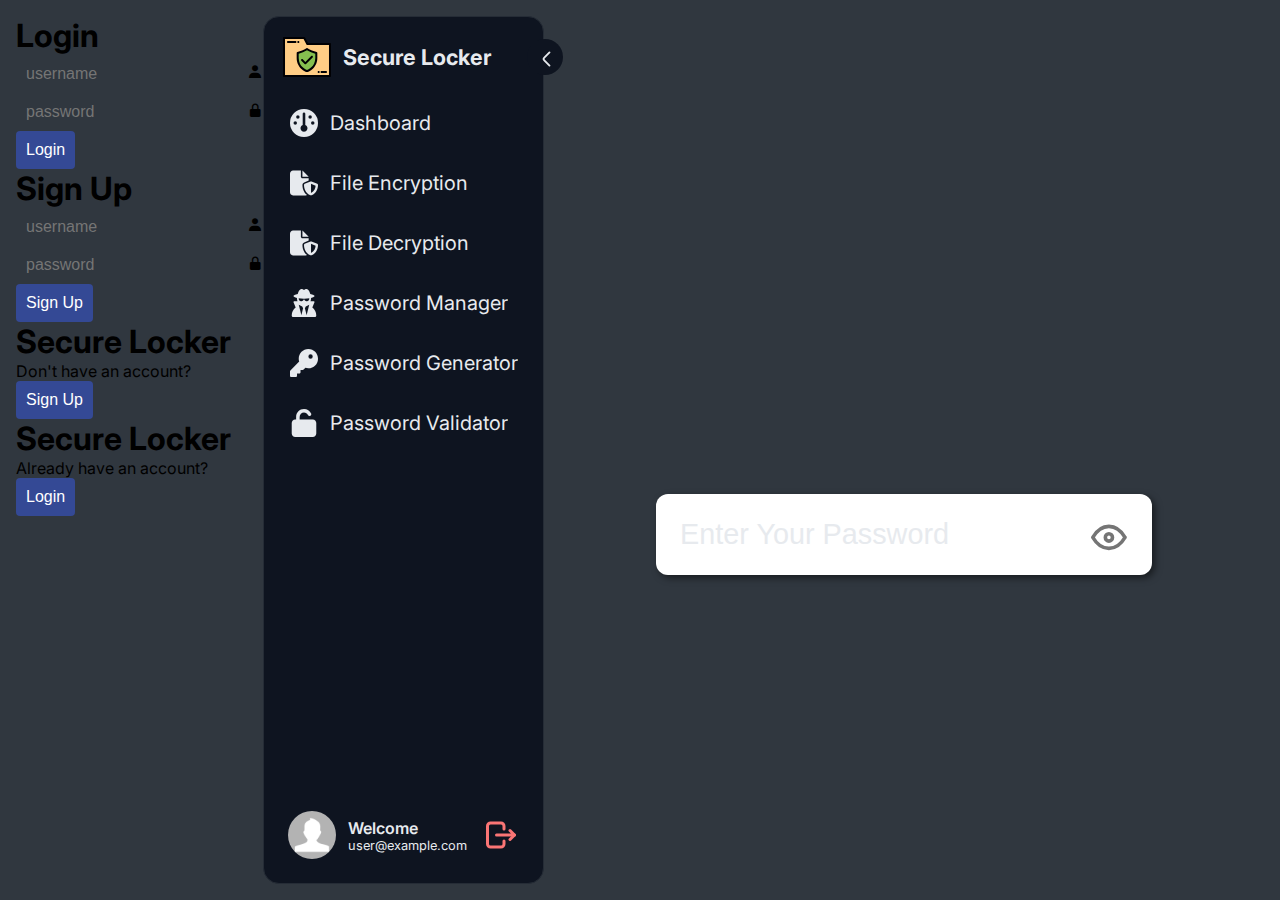
<file: index.html>
<!DOCTYPE html>
<html lang="en">

<head>
    <meta charset="UTF-8">
    <meta name="viewport" content="width=device-width, initial-scale=1.0">
    <title>Secure Locker</title>

    <link rel="stylesheet" href="assets/css/styles.css">
    <link rel="preconnect" href="https://fonts.googleapis.com">
    <link rel="preconnect" href="https://fonts.gstatic.com" crossorigin>
    <link href="https://fonts.googleapis.com/css2?family=Work+Sans&display=swap" rel="stylesheet">
    <link rel="stylesheet" href="https://cdnjs.cloudflare.com/ajax/libs/font-awesome/6.0.0-beta3/css/all.min.css">
    <link rel="stylesheet"
        href="https://fonts.googleapis.com/css2?family=Inter:ital,opsz,wght@0,14..32,100..900;1,14..32,100..900&display=swap">
    <link rel="stylesheet" href="https://unpkg.com/boxicons@2.1.2/css/boxicons.min.css">
</head>

<body>
    <!-- Login / Sign Up -->
    <div class="login-body">
        <div class="login-popup-container">
            <div class="form-box login">
                <form action="assets/php/login.php" method="POST">
                    <h1>Login</h1>
                    <div class="input-box">
                        <input type="text" name="username" placeholder="username" required>
                        <i class='bx bxs-user'></i>
                    </div>
                    <div class="input-box">
                        <input type="password" name="password" placeholder="password" required>
                        <i class='bx bxs-lock-alt'></i>
                    </div>
                    <button type="submit" class="submit-login-button">Login</button>
                </form>
            </div>

            <div class="form-box sign-up">
                <form action="assets/php/register.php" method="POST">
                    <h1>Sign Up</h1>
                    <div class="input-box">
                        <input type="text" name="username" placeholder="username" required>
                        <i class='bx bxs-user'></i>
                    </div>
                    <div class="input-box">
                        <input type="password" name="password" placeholder="password" required>
                        <i class='bx bxs-lock-alt'></i>
                    </div>
                    <button type="submit" class="submit-login-button">Sign Up</button>
                </form>
            </div>

            <div class="toggle-box">
                <div class="toggle-panel toggle-left">
                    <h1>Secure Locker</h1>
                    <p>Don't have an account?</p>
                    <button class="button toggle-sign-up-button">Sign Up</button>
                </div>
                <div class="toggle-panel toggle-right">
                    <h1>Secure Locker</h1>
                    <p>Already have an account?</p>
                    <button class="button toggle-login-button">Login</button>
                </div>
            </div>
        </div>
    </div>

    <!-- Navigation Menu -->
    <nav class="navigation-menu">
        <div class="navigation-menu-top-wrapper">
            <div class="navigation-menu-top">
                <a href="#" class="logo-wrapper">
                    <img src="assets/images/4.svg" alt="Secure Locker Logo" class="logo">
                    <span class="app-name">Secure Locker</span>
                </a>
            </div>
            <button class="expand" type="button">
                <svg width="16" height="16" viewBox="0 0 16 16" fill="none" xmlns="http://www.w3.org/2000/svg">
                    <path d="M6.00979 2.72L10.3565 7.06667C10.8698 7.58 10.8698 8.42 10.3565 8.93333L6.00979 13.28"
                        stroke-width="1.5" stroke-miterlimit="10" stroke-linecap="round" stroke-linejoin="round" />
                </svg>
            </button>
        </div>
        <div class="navigation-menu-links-wrapper">
            <div class="navigation-menu-links">
                <ul>
                    <li>
                        <a href="#dashboard" title="Dashboard">
                            <svg class="icon" xmlns="http://www.w3.org/2000/svg"
                                viewBox="0 0 512 512"><!--!Font Awesome Free 6.6.0 by @fontawesome - https://fontawesome.com License - https://fontawesome.com/license/free Copyright 2024 Fonticons, Inc.-->
                                <path
                                    d="M0 256a256 256 0 1 1 512 0A256 256 0 1 1 0 256zm320 96c0-26.9-16.5-49.9-40-59.3L280 88c0-13.3-10.7-24-24-24s-24 10.7-24 24l0 204.7c-23.5 9.5-40 32.5-40 59.3c0 35.3 28.7 64 64 64s64-28.7 64-64zM144 176a32 32 0 1 0 0-64 32 32 0 1 0 0 64zm-16 80a32 32 0 1 0 -64 0 32 32 0 1 0 64 0zm288 32a32 32 0 1 0 0-64 32 32 0 1 0 0 64zM400 144a32 32 0 1 0 -64 0 32 32 0 1 0 64 0z" />
                            </svg>
                            <span class="link hide">Dashboard</span>
                        </a>
                    </li>
                    <li>
                        <a href="#file-encryption" id="file-encryption-link" title="File Encryption">
                            <svg class="icon" xmlns="http://www.w3.org/2000/svg"
                                viewBox="0 0 576 512"><!--!Font Awesome Free 6.6.0 by @fontawesome - https://fontawesome.com License - https://fontawesome.com/license/free Copyright 2024 Fonticons, Inc.-->
                                <path
                                    d="M0 64C0 28.7 28.7 0 64 0L224 0l0 128c0 17.7 14.3 32 32 32l128 0 0 47-92.8 37.1c-21.3 8.5-35.2 29.1-35.2 52c0 56.6 18.9 148 94.2 208.3c-9 4.8-19.3 7.6-30.2 7.6L64 512c-35.3 0-64-28.7-64-64L0 64zm384 64l-128 0L256 0 384 128zm39.1 97.7c5.7-2.3 12.1-2.3 17.8 0l120 48C570 277.4 576 286.2 576 296c0 63.3-25.9 168.8-134.8 214.2c-5.9 2.5-12.6 2.5-18.5 0C313.9 464.8 288 359.3 288 296c0-9.8 6-18.6 15.1-22.3l120-48zM527.4 312L432 273.8l0 187.8c68.2-33 91.5-99 95.4-149.7z" />
                            </svg>
                            <span class="link hide">File Encryption</span>
                        </a>
                    </li>
                    <li>
                        <a href="#file-decryption" id="file-decryption-link" title="File Decryption">
                            <svg class="icon" xmlns="http://www.w3.org/2000/svg"
                                viewBox="0 0 576 512"><!--!Font Awesome Free 6.6.0 by @fontawesome - https://fontawesome.com License - https://fontawesome.com/license/free Copyright 2024 Fonticons, Inc.-->
                                <path
                                    d="M0 64C0 28.7 28.7 0 64 0L224 0l0 128c0 17.7 14.3 32 32 32l128 0 0 47-92.8 37.1c-21.3 8.5-35.2 29.1-35.2 52c0 56.6 18.9 148 94.2 208.3c-9 4.8-19.3 7.6-30.2 7.6L64 512c-35.3 0-64-28.7-64-64L0 64zm384 64l-128 0L256 0 384 128zm39.1 97.7c5.7-2.3 12.1-2.3 17.8 0l120 48C570 277.4 576 286.2 576 296c0 63.3-25.9 168.8-134.8 214.2c-5.9 2.5-12.6 2.5-18.5 0C313.9 464.8 288 359.3 288 296c0-9.8 6-18.6 15.1-22.3l120-48zM527.4 312L432 273.8l0 187.8c68.2-33 91.5-99 95.4-149.7z" />
                            </svg>
                            <span class="link hide">File Decryption</span>
                        </a>
                    </li>
                    <li>
                        <a href="#password-manager" title="Password Manager">
                            <svg class="icon" xmlns="http://www.w3.org/2000/svg"
                                viewBox="0 0 448 512"><!--!Font Awesome Free 6.6.0 by @fontawesome - https://fontawesome.com License - https://fontawesome.com/license/free Copyright 2024 Fonticons, Inc.-->
                                <path
                                    d="M224 16c-6.7 0-10.8-2.8-15.5-6.1C201.9 5.4 194 0 176 0c-30.5 0-52 43.7-66 89.4C62.7 98.1 32 112.2 32 128c0 14.3 25 27.1 64.6 35.9c-.4 4-.6 8-.6 12.1c0 17 3.3 33.2 9.3 48l-59.9 0C38 224 32 230 32 237.4c0 1.7 .3 3.4 1 5l38.8 96.9C28.2 371.8 0 423.8 0 482.3C0 498.7 13.3 512 29.7 512l388.6 0c16.4 0 29.7-13.3 29.7-29.7c0-58.5-28.2-110.4-71.7-143L415 242.4c.6-1.6 1-3.3 1-5c0-7.4-6-13.4-13.4-13.4l-59.9 0c6-14.8 9.3-31 9.3-48c0-4.1-.2-8.1-.6-12.1C391 155.1 416 142.3 416 128c0-15.8-30.7-29.9-78-38.6C324 43.7 302.5 0 272 0c-18 0-25.9 5.4-32.5 9.9c-4.8 3.3-8.8 6.1-15.5 6.1zm56 208l-12.4 0c-16.5 0-31.1-10.6-36.3-26.2c-2.3-7-12.2-7-14.5 0c-5.2 15.6-19.9 26.2-36.3 26.2L168 224c-22.1 0-40-17.9-40-40l0-14.4c28.2 4.1 61 6.4 96 6.4s67.8-2.3 96-6.4l0 14.4c0 22.1-17.9 40-40 40zm-88 96l16 32L176 480 128 288l64 32zm128-32L272 480 240 352l16-32 64-32z" />
                            </svg>
                            <span class="link hide">Password Manager</span>
                        </a>
                    </li>
                    <li>
                        <a href="#password-generator" title="Password Generator">
                            <svg class="icon" xmlns="http://www.w3.org/2000/svg"
                                viewBox="0 0 512 512"><!--!Font Awesome Free 6.6.0 by @fontawesome - https://fontawesome.com License - https://fontawesome.com/license/free Copyright 2024 Fonticons, Inc.-->
                                <path
                                    d="M336 352c97.2 0 176-78.8 176-176S433.2 0 336 0S160 78.8 160 176c0 18.7 2.9 36.8 8.3 53.7L7 391c-4.5 4.5-7 10.6-7 17l0 80c0 13.3 10.7 24 24 24l80 0c13.3 0 24-10.7 24-24l0-40 40 0c13.3 0 24-10.7 24-24l0-40 40 0c6.4 0 12.5-2.5 17-7l33.3-33.3c16.9 5.4 35 8.3 53.7 8.3zM376 96a40 40 0 1 1 0 80 40 40 0 1 1 0-80z" />
                            </svg>
                            <span class="link hide">Password Generator</span>
                        </a>
                    </li>
                    <li>
                        <a href="#password-validator" title="Password Validator">
                            <svg class="icon" xmlns="http://www.w3.org/2000/svg" viewBox="0 0 448 512">
                                <path
                                    d="M144 144c0-44.2 35.8-80 80-80c31.9 0 59.4 18.6 72.3 45.7c7.6 16 26.7 22.8 42.6 15.2s22.8-26.7 15.2-42.6C331 33.7 281.5 0 224 0C144.5 0 80 64.5 80 144l0 48-16 0c-35.3 0-64 28.7-64 64L0 448c0 35.3 28.7 64 64 64l320 0c35.3 0 64-28.7 64-64l0-192c0-35.3-28.7-64-64-64l-240 0 0-48z" />
                            </svg>
                            <span class="link hide">Password Validator</span>
                        </a>
                    </li>

                </ul>
            </div>
        </div>
        <div class="navigation-menu-user-profile">
            <div class="profile-picture-wrapper">
                <img class="profile-picture" src="assets/images/user.png" alt="User Profile Picture">
                <div class="status"></div>
            </div>
            <div id="hide-profile">
                <div class="display-name">Welcome</div>
                <div class="username">user@example.com</div>
            </div>
            <svg id="logout-button" class="logout" xmlns="http://www.w3.org/2000/svg" width="24" height="24"
                viewBox="0 0 24 24" fill="none" stroke="currentColor" stroke-width="2" stroke-linecap="round"
                stroke-linejoin="round" class="icon icon-tabler icons-tabler-outline icon-tabler-logout">
                <path stroke="none" d="M0 0h24v24H0z" fill="none" />
                <path d="M14 8v-2a2 2 0 0 0 -2 -2h-7a2 2 0 0 0 -2 2v12a2 2 0 0 0 2 2h7a2 2 0 0 0 2 -2v-2" />
                <path d="M9 12h12l-3 -3" />
                <path d="M18 15l3 -3" />
            </svg>
        </div>
    </nav>

    <!-- Main Content -->
    <div class="main-container">

        <!-- File Encryption -->
        <section id="file-encryption" class="hidden">
            <form class="file-drop" action="assets/php/encryption.php" method="post" enctype="multipart/form-data">
                <h2>Encrypt Your File</h2>
                <p>Click to upload or drag and drop your file</p>

                <div class="file-drop-area">
                    <div class="upload-file-icon">
                        <i class="fa-solid fa-upload"></i>
                    </div>
                    <input type="file" required id="upload-file" name="uploaded-file" accepts="image/*">
                    <p class="file-information">No Files Selected</p>
                </div>

                <div class="file-drop-description">
                    <span>Supported formats: JPEG, PNG, PDF, DOCX, PPTX, ...</span>
                    <span>Max file size: 250MB</span>
                </div>

                <div class="file-drop-actions">
                    <div class="encryption-menu">
                        <div class="encryption-drop-down-button" onclick="toggleDropdown()">
                            <span class="select-button-text encryption-drop-down-text">Choose your level of
                                encryption</span>
                            <i class="bx bx-chevron-down"></i>
                        </div>

                        <ul class="selections">
                            <li class="selection" onclick="setEncryptionMethod('aes-256-cbc')">
                                <span class="selection-text">AES-256</span>
                            </li>
                            <li class="selection" onclick="setEncryptionMethod('aes-128-cbc')">
                                <span class="selection-text">AES-128</span>
                            </li>
                            <li class="selection" onclick="setEncryptionMethod('des-ede3-cbc')">
                                <span class="selection-text">Triple DES</span>
                            </li>
                            <!-- Unsupported - Research new method -->
                            <li class="selection" onclick="setEncryptionMethod('bf-cbc')">
                                <span class="selection-text">Blowfish</span>
                            </li>
                        </ul>
                    </div>

                    <input type="hidden" id="encryption-method" name="encryption-method" value="aes-256-cbc">

                    <div class="action-buttons">
                        <button type="reset">
                            Cancel
                        </button>

                        <button id="submit" type="submit">
                            Encrypt
                        </button>
                    </div>
                </div>

            </form>
        </section>

        <!-- File Decryption -->
        <section id="file-decryption" class="hidden">
    <form class="file-drop" action="assets/php/decryption.php" method="post" enctype="multipart/form-data">
        <h2>Decrypt Your File</h2>
        <p>Click to upload or drag and drop your file</p>

        <div class="file-drop-area">
            <div class="upload-file-icon">
                <i class="fa-solid fa-upload"></i>
            </div>
            <input type="file" required id="upload-file" name="uploaded-file" accepts="image/*">
            <p class="file-information">No Files Selected</p>
        </div>

        <div class="file-drop-description">
            <span>Select the encryption method that was used to encrypt your file</span>
            <span>Max file size: 250MB</span>
        </div>

        <div class="file-drop-actions">
            <div class="decryption-menu">
                <div class="decryption-drop-down-button" onclick="toggleDecryptionDropdown()">
                    <span class="select-button-text decryption-drop-down-text">Choose your decryption method</span>
                    <i class="bx bx-chevron-down"></i>
                </div>

                <ul class="decryption-selections">
                    <li class="selection" onclick="setDecryptionMethod('aes-256-cbc')">
                        <span class="selection-text">AES-256</span>
                    </li>
                    <li class="selection" onclick="setDecryptionMethod('aes-128-cbc')">
                        <span class="selection-text">AES-128</span>
                    </li>
                    <li class="selection" onclick="setDecryptionMethod('des-ede3-cbc')">
                        <span class="selection-text">Triple DES</span>
                    </li>
                    <li class="selection" onclick="setDecryptionMethod('bf-cbc')">
                        <span class="selection-text">Blowfish</span>
                    </li>
                </ul>
            </div>

            <input type="hidden" id="decryption-method" name="decryption-method" value="aes-256-cbc">

            <div class="action-buttons">
                <button type="reset">
                    Cancel
                </button>

                <button id="submit" type="submit">
                    Decrypt
                </button>
            </div>
        </div>
    </form>
</section>

        <!-- Password Manager -->
        <section id="password-manager" class="password-manager-body hidden">
            <div class="password-manager-container">
                <h1 id="password-manager-h1">Password Manager</h1>
                <div class="password-manager-form-container">
                    <input type="text" id="pwm-website" placeholder="Website Name">
                    <input type="password" id="pwm-password" placeholder="Password">
                    <button id="add-password-button">Add Password</button>
                </div>
                <div class="passwords-list">
                    <ul id="passwords-list"></ul>
                </div>
            </div>

            <div id="custom-pwm-popup" class="pwm-popup, hidden">
                <div class="pwm-popup-content">
                    <div class="pwm-popup-message"></div>
                    <div id="pwm-popup-input-container" class="hidden">
                        <input type="text" id="pwm-popup-input" placeholder="New Password">
                    </div>
                    <div class="pwm-popup-buttons">
                        <button id="pwm-popup-ok">OK</button>
                        <button id="pwm-popup-cancel" class="hidden">Cancel</button>
                    </div>
                </div>
            </div>
        </section>

        <!-- Password Generator -->
        <section id="password-generator" class="password-generator-body, hidden">
            <div class="password-generator">
                <h1 id="generator-h1">Password Generator</h1>
                <label class="password-generator-wrapper">
                    <input type="text" id="generated-password" readonly placeholder="Generate a password"> <!-- Updated ID -->
                    <button id="copy-icon">
                        <img src="assets/svg/clipboard.svg" alt="Copy Icon">
                    </button>
                </label>
        
                <label for="password-length">
                    <span>Password Length:</span>
                    <input type="number" id="password-length" value="16">
                </label>
        
                <label for="include-uppercase">
                    <span>Include Uppercase Letters:</span>
                    <input type="checkbox" id="include-uppercase" checked>
                </label>
        
                <label for="include-lowercase">
                    <span>Include Lowercase Letters:</span>
                    <input type="checkbox" id="include-lowercase" checked>
                </label>
        
                <label for="include-numbers">
                    <span>Include Numbers:</span>
                    <input type="checkbox" id="include-numbers" checked>
                </label>
                
                <label for="include-symbols">
                    <span>Include Symbols:</span>
                    <input type="checkbox" id="include-symbols" checked>
                </label>
        
                <button type="submit-generator" id="generate">Generate Password</button>
            </div>
        </section>

        <!-- Password Validator -->
        <section id="password-validator" class="password-validator-body">
            <div class="area">

                <div class="input-wrapper">
                    <label for="password" class="visually-hidden">Enter your password</label>
                    <input id="password" type="password" name="password" placeholder="Enter Your Password" title="Enter a password" pattern="^(?=.*[a-z])(?=.*[A-Z])(?=.*\d)(?=.*[\W_]).{12,}$" required class="input_field" id="togglePassword" aria-describedby="password-strength-text">
                    <img alt="Reveal Password" title="Reveal/Hide Password" src="assets/svg/reveal.svg" class="input_icon" role="button" tabindex="0">
                </div>

                <div class="password-strength">
                    <p class="password-strength-indicator">Your Password Strength:
                        <img src="assets/svg/not-met.svg" alt="Weak Password" id="password-strength-icon">
                        <span id="password-strength-text" aria-live="polite">WEAK</span>
                    </p>
                    <ul class="password-strength-items">

                        <li class="eight-characters">
                            <img src="assets/svg/not-met.svg" alt="Checkmark" title="Checkmark" aria-hidden="true">
                            &nbsp;At least 8 Characters
                        </li>

                        <li class="lower-and-upper-case">
                            <img src="assets/svg/not-met.svg" alt="Checkmark" title="Checkmark" aria-hidden="true">
                            &nbsp;Lowercase &amp; Uppercase Letter
                        </li>

                        <li class="number">
                            <img src="assets/svg/not-met.svg" alt="Checkmark" title="Checkmark" aria-hidden="true">
                            &nbsp;At least 1 Number
                        </li>

                        <li class="special-character">
                            <img src="assets/svg/not-met.svg" alt="Checkmark" title="Checkmark" aria-hidden="true">
                            &nbsp;At least 1 Special Character
                        </li>
                    </ul>
                </div>
            </div>
        </section>

    </div>

    <script src="assets/js/login-popup.js"></script>
    <script src="assets/js/expand-nav.js"></script>
    <script src="assets/js/navigation-links.js"></script>
    <script src="assets/js/encryption.js"></script>
    <script src="assets/js/decryption.js"></script>
    <script src="assets/js/password-generator.js"></script>
    <script src="assets/js/password-validator.js"></script>
    <script src="assets/js/password-manager.js"></script>
    <script src="assets/js/logout.js"></script>
    <script src="assets/js/session-status.js"></script>
</body>

</html>
</file>
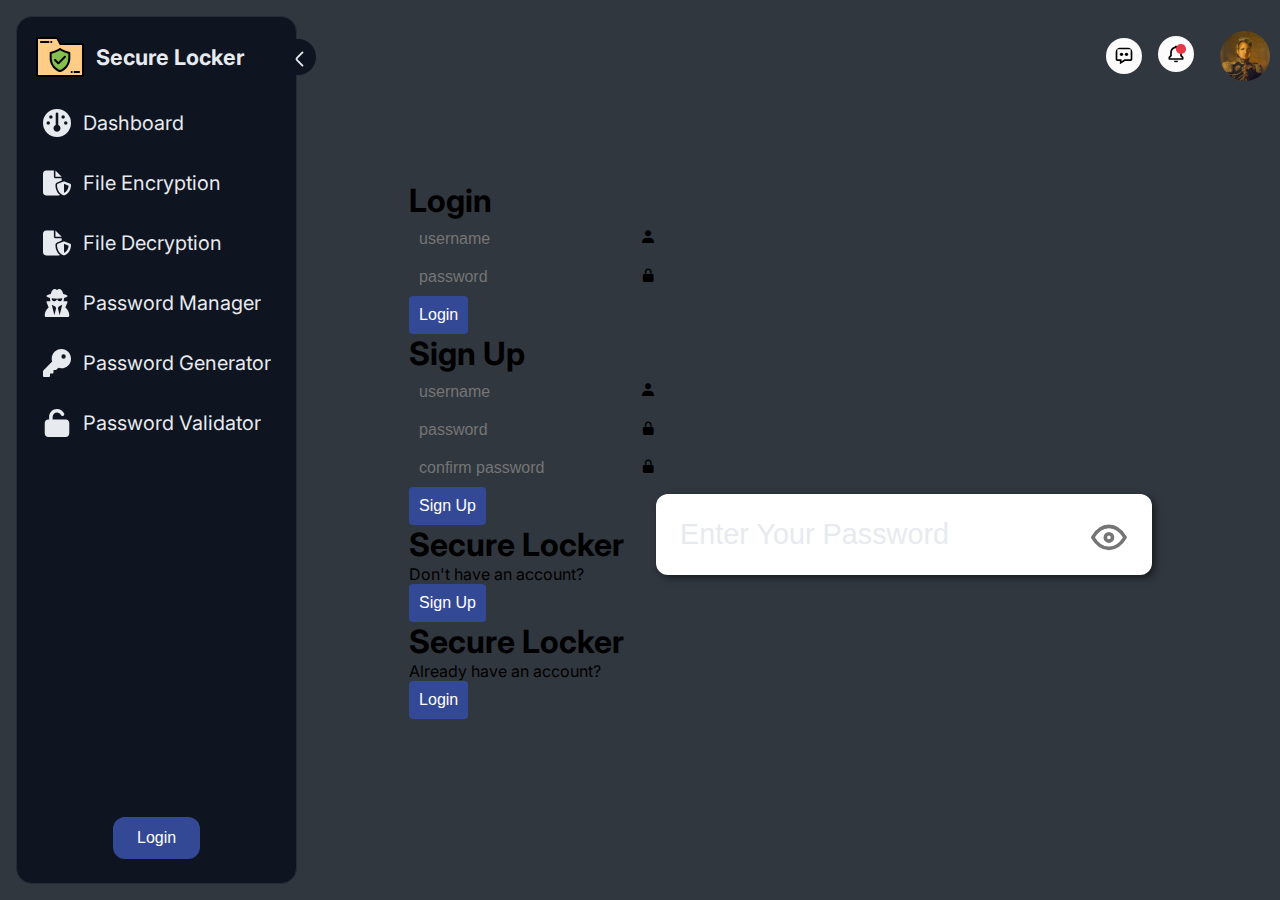
<file: dashboard.html>
<!DOCTYPE html>
<html lang="en">

<head>
    <meta charset="UTF-8">
    <meta name="viewport" content="width=device-width, initial-scale=1.0">
    <title>Dashboard</title>
    <link rel="preconnect" href="https://fonts.googleapis.com">
    <link rel="preconnect" href="https://fonts.gstatic.com" crossorigin>
    <link href="https://fonts.googleapis.com/css2?family=Work+Sans&display=swap" rel="stylesheet">
    <link rel="stylesheet" href="assets/css/styles.css">
    <link rel="stylesheet" href="https://cdnjs.cloudflare.com/ajax/libs/font-awesome/6.0.0-beta3/css/all.min.css">
    <link
        href="https://fonts.googleapis.com/css2?family=Inter:ital,opsz,wght@0,14..32,100..900;1,14..32,100..900&display=swap"
        rel="stylesheet">
    <link
        href="https://unpkg.com/boxicons@2.1.2/css/boxicons.min.css"
        rel="stylesheet">
</head>

<body>
    <!-- Navigation Menu -->

    <header>
        <span class="profile-group">
            <img class="profile-icons" src="assets/svg/message.svg">
            <div class="notification-wrapper">
                <img class="profile-icons" src="assets/svg/bell.svg">
                <div class="notification-count"></div>
            </div>
            <button type="button" class="profile-button">
                <img src="assets/images/user.jpg" alt="Profile Picture">
            </button>
        </span>
        <div class="dropdown-wrapper hide dropdown-wrapper--fade-in-none">
            <nav>
                <div class="profile-wrapper">
                    <img class="profile-picture" src="assets/images/user.jpg" alt="Profile Picture">
                    <div class="profile-information">
                        <h2 class="profile-name">Gordon Ramsay</h2>
                        <p class="profile-username">@gordonrambo</p>
                    </div>
                </div>
                <hr class="divider">
                <ul>
                    <li>
                        <img src="assets/svg/user.svg">
                        Profile
                    </li>
                    <li>
                        <img src="assets/svg/cog.svg">
                        Settings
                    </li>
                    <li>
                        <img src="assets/svg/help.svg">
                        Help
                    </li>
                </ul>
                <hr class="divider">
                <ul>
                    <li>
                        <img src="assets/svg/log-out.svg">
                        Log Out
                    </li>
                </ul>
            </nav>
        </div>
    </header>

    <nav class="navigation-menu">
        <div class="navigation-menu-top-wrapper">
            <div class="navigation-menu-top">
                <a href="#" class="logo-wrapper">
                    <img src="assets/images/4.svg" alt="Logo" class="logo">
                    <span class="app-name">Secure Locker</span>
                </a>
            </div>
            <button class="expand" type="button">
                <svg width="16" height="16" viewBox="0 0 16 16" fill="none" xmlns="http://www.w3.org/2000/svg">
                    <path d="M6.00979 2.72L10.3565 7.06667C10.8698 7.58 10.8698 8.42 10.3565 8.93333L6.00979 13.28"
                        stroke-width="1.5" stroke-miterlimit="10" stroke-linecap="round" stroke-linejoin="round" />
                </svg>
            </button>
        </div>
        <div class="navigation-menu-links-wrapper">
            <div class="navigation-menu-links">
                <ul>
                    <li>
                        <a href="#dashboard" title="Dashboard">
                            <svg class="icon" xmlns="http://www.w3.org/2000/svg"
                                viewBox="0 0 512 512"><!--!Font Awesome Free 6.6.0 by @fontawesome - https://fontawesome.com License - https://fontawesome.com/license/free Copyright 2024 Fonticons, Inc.-->
                                <path
                                    d="M0 256a256 256 0 1 1 512 0A256 256 0 1 1 0 256zm320 96c0-26.9-16.5-49.9-40-59.3L280 88c0-13.3-10.7-24-24-24s-24 10.7-24 24l0 204.7c-23.5 9.5-40 32.5-40 59.3c0 35.3 28.7 64 64 64s64-28.7 64-64zM144 176a32 32 0 1 0 0-64 32 32 0 1 0 0 64zm-16 80a32 32 0 1 0 -64 0 32 32 0 1 0 64 0zm288 32a32 32 0 1 0 0-64 32 32 0 1 0 0 64zM400 144a32 32 0 1 0 -64 0 32 32 0 1 0 64 0z" />
                            </svg>
                            <span class="link hide">Dashboard</span>
                        </a>
                    </li>
                    <li>
                        <a href="#file-encryption" id="file-encryption-link" title="File Encryption">
                            <svg class="icon" xmlns="http://www.w3.org/2000/svg"
                                viewBox="0 0 576 512"><!--!Font Awesome Free 6.6.0 by @fontawesome - https://fontawesome.com License - https://fontawesome.com/license/free Copyright 2024 Fonticons, Inc.-->
                                <path
                                    d="M0 64C0 28.7 28.7 0 64 0L224 0l0 128c0 17.7 14.3 32 32 32l128 0 0 47-92.8 37.1c-21.3 8.5-35.2 29.1-35.2 52c0 56.6 18.9 148 94.2 208.3c-9 4.8-19.3 7.6-30.2 7.6L64 512c-35.3 0-64-28.7-64-64L0 64zm384 64l-128 0L256 0 384 128zm39.1 97.7c5.7-2.3 12.1-2.3 17.8 0l120 48C570 277.4 576 286.2 576 296c0 63.3-25.9 168.8-134.8 214.2c-5.9 2.5-12.6 2.5-18.5 0C313.9 464.8 288 359.3 288 296c0-9.8 6-18.6 15.1-22.3l120-48zM527.4 312L432 273.8l0 187.8c68.2-33 91.5-99 95.4-149.7z" />
                            </svg>
                            <span class="link hide">File Encryption</span>
                        </a>
                    </li>
                    <!-- Find new icon later -->
                    <li>
                        <a href="#file-decryption" id="file-decryption-link" title="File Decryption">
                            <svg class="icon" xmlns="http://www.w3.org/2000/svg"
                                viewBox="0 0 576 512"><!--!Font Awesome Free 6.6.0 by @fontawesome - https://fontawesome.com License - https://fontawesome.com/license/free Copyright 2024 Fonticons, Inc.-->
                                <path
                                    d="M0 64C0 28.7 28.7 0 64 0L224 0l0 128c0 17.7 14.3 32 32 32l128 0 0 47-92.8 37.1c-21.3 8.5-35.2 29.1-35.2 52c0 56.6 18.9 148 94.2 208.3c-9 4.8-19.3 7.6-30.2 7.6L64 512c-35.3 0-64-28.7-64-64L0 64zm384 64l-128 0L256 0 384 128zm39.1 97.7c5.7-2.3 12.1-2.3 17.8 0l120 48C570 277.4 576 286.2 576 296c0 63.3-25.9 168.8-134.8 214.2c-5.9 2.5-12.6 2.5-18.5 0C313.9 464.8 288 359.3 288 296c0-9.8 6-18.6 15.1-22.3l120-48zM527.4 312L432 273.8l0 187.8c68.2-33 91.5-99 95.4-149.7z" />
                            </svg>
                            <span class="link hide">File Decryption</span>
                        </a>
                    </li>
                    <li>
                        <a href="#password-manager" title="Password Manager">
                            <svg class="icon" xmlns="http://www.w3.org/2000/svg"
                                viewBox="0 0 448 512"><!--!Font Awesome Free 6.6.0 by @fontawesome - https://fontawesome.com License - https://fontawesome.com/license/free Copyright 2024 Fonticons, Inc.-->
                                <path
                                    d="M224 16c-6.7 0-10.8-2.8-15.5-6.1C201.9 5.4 194 0 176 0c-30.5 0-52 43.7-66 89.4C62.7 98.1 32 112.2 32 128c0 14.3 25 27.1 64.6 35.9c-.4 4-.6 8-.6 12.1c0 17 3.3 33.2 9.3 48l-59.9 0C38 224 32 230 32 237.4c0 1.7 .3 3.4 1 5l38.8 96.9C28.2 371.8 0 423.8 0 482.3C0 498.7 13.3 512 29.7 512l388.6 0c16.4 0 29.7-13.3 29.7-29.7c0-58.5-28.2-110.4-71.7-143L415 242.4c.6-1.6 1-3.3 1-5c0-7.4-6-13.4-13.4-13.4l-59.9 0c6-14.8 9.3-31 9.3-48c0-4.1-.2-8.1-.6-12.1C391 155.1 416 142.3 416 128c0-15.8-30.7-29.9-78-38.6C324 43.7 302.5 0 272 0c-18 0-25.9 5.4-32.5 9.9c-4.8 3.3-8.8 6.1-15.5 6.1zm56 208l-12.4 0c-16.5 0-31.1-10.6-36.3-26.2c-2.3-7-12.2-7-14.5 0c-5.2 15.6-19.9 26.2-36.3 26.2L168 224c-22.1 0-40-17.9-40-40l0-14.4c28.2 4.1 61 6.4 96 6.4s67.8-2.3 96-6.4l0 14.4c0 22.1-17.9 40-40 40zm-88 96l16 32L176 480 128 288l64 32zm128-32L272 480 240 352l16-32 64-32z" />
                            </svg>
                            <span class="link hide">Password Manager</span>
                        </a>
                    </li>
                    <li>
                        <a href="#password-generator" title="Password Generator">
                            <svg class="icon" xmlns="http://www.w3.org/2000/svg"
                                viewBox="0 0 512 512"><!--!Font Awesome Free 6.6.0 by @fontawesome - https://fontawesome.com License - https://fontawesome.com/license/free Copyright 2024 Fonticons, Inc.-->
                                <path
                                    d="M336 352c97.2 0 176-78.8 176-176S433.2 0 336 0S160 78.8 160 176c0 18.7 2.9 36.8 8.3 53.7L7 391c-4.5 4.5-7 10.6-7 17l0 80c0 13.3 10.7 24 24 24l80 0c13.3 0 24-10.7 24-24l0-40 40 0c13.3 0 24-10.7 24-24l0-40 40 0c6.4 0 12.5-2.5 17-7l33.3-33.3c16.9 5.4 35 8.3 53.7 8.3zM376 96a40 40 0 1 1 0 80 40 40 0 1 1 0-80z" />
                            </svg>
                            <span class="link hide">Password Generator</span>
                        </a>
                    </li>
                    <li>
                        <a href="#password-validator" title="Password Validator">
                            <svg class="icon" xmlns="http://www.w3.org/2000/svg" viewBox="0 0 448 512">
                                <path
                                    d="M144 144c0-44.2 35.8-80 80-80c31.9 0 59.4 18.6 72.3 45.7c7.6 16 26.7 22.8 42.6 15.2s22.8-26.7 15.2-42.6C331 33.7 281.5 0 224 0C144.5 0 80 64.5 80 144l0 48-16 0c-35.3 0-64 28.7-64 64L0 448c0 35.3 28.7 64 64 64l320 0c35.3 0 64-28.7 64-64l0-192c0-35.3-28.7-64-64-64l-240 0 0-48z" />
                            </svg>
                            <span class="link hide">Password Validator</span>
                        </a>
                    </li>

                </ul>
            </div>
        </div>
        <div class="navigation-menu-user-profile" id="user-profile" style="display: none;">
            <div class="profile-picture-wrapper">
                <img class="profile-picture" src="assets/images/user.jpg" alt="User Profile Picture">
                <div class="status"></div>
            </div>
            <div id="hide-profile">
                <div class="display-name">Gordon Ramsay</div>
                <div class="username">@gordonrambo</div>
            </div>
            <svg id="logout-button" class="logout" xmlns="http://www.w3.org/2000/svg" width="24" height="24"
                viewBox="0 0 24 24" fill="none" stroke="currentColor" stroke-width="2" stroke-linecap="round"
                stroke-linejoin="round" class="icon icon-tabler icons-tabler-outline icon-tabler-logout">
                <path stroke="none" d="M0 0h24v24H0z" fill="none" />
                <path d="M14 8v-2a2 2 0 0 0 -2 -2h-7a2 2 0 0 0 -2 2v12a2 2 0 0 0 2 2h7a2 2 0 0 0 2 -2v-2" />
                <path d="M9 12h12l-3 -3" />
                <path d="M18 15l3 -3" />
            </svg>
        </div>
        
        <div class="login-wrapper" id="login-section">
            <button id="login-button" class="login-button">Login</button>
        </div>
    </nav>



    <div class="main-container">

    <!-- Login / Sign Up Popup -->
     <div class="login-popup-container">
        <div class="form-box login">
            <form action="">
                <h1>Login</h1>
                <div class="input-box">
                    <input type="text" placeholder="username" required>
                    <i class='bx bxs-user'></i>
                </div>
                <div class="input-box">
                    <input type="password" placeholder="password" required>
                    <i class='bx bxs-lock-alt'></i>
                </div>
                <button type="submit" class="submit-login-button">Login</button>
            </form>
        </div>

        <div class="form-box sign-up">
            <form action="">
                <h1>Sign Up</h1>
                <div class="input-box">
                    <input type="text" placeholder="username" required>
                    <i class='bx bxs-user'></i>
                </div>
                <div class="input-box">
                    <input type="password" placeholder="password" required>
                    <i class='bx bxs-lock-alt'></i>
                </div>
                <div class="input-box">
                    <input type="password" placeholder="confirm password" required>
                    <i class='bx bxs-lock-alt'></i>
                </div>
                <button type="submit" class="submit-login-button">Sign Up</button>
            </form>
        </div>

        <div class="toggle-box">
            <div class="toggle-panel toggle-left">
                <h1>Secure Locker</h1>
                <p>Don't have an account?</p>
                <button class="button toggle-sign-up-button">Sign Up</button>
            </div>
            <div class="toggle-panel toggle-right">
                <h1>Secure Locker</h1>
                <p>Already have an account?</p>
                <button class="button toggle-login-button">Login</button>
            </div>
        </div>
    </div>

    <!-- File Encryption -->
<section id="file-encryption" class="hidden">
    <form class="file-drop" action="assets/php/old_server.php" method="post" enctype="multipart/form-data">
        <h2>Upload Your File</h2>
        <p>Click to upload or drag and drop your file</p>

        <div class="file-drop-area">
            <div class="upload-file-icon">
                <i class="fa-solid fa-upload"></i>
            </div>
            <input type="file" required id="upload-file" name="uploaded-file" accepts="image/*">
            <p class="file-information">No Files Selected</p>
        </div>

        <div class="file-drop-description">
            <span>Supported formats: JPEG, PNG, PDF, DOCX, PPTX, ...</span>
            <span>Max file size: 250MB</span>
        </div>

        <div class="file-drop-actions">
            <div class="encryption-menu">
                <div class="encryption-drop-down-button" onclick="toggleDropdown()">
                    <span class="select-button-text encryption-drop-down-text">Choose your level of encryption</span>
                    <i class="bx bx-chevron-down"></i>
                </div>

                <ul class="selections">
                    <li class="selection" onclick="setEncryptionMethod('aes-256-cbc')">
                        <span class="selection-text">AES-256</span>
                    </li>
                    <li class="selection" onclick="setEncryptionMethod('aes-128-cbc')">
                        <span class="selection-text">AES-128</span>
                    </li>
                    <li class="selection" onclick="setEncryptionMethod('des-ede3-cbc')">
                        <span class="selection-text">Triple DES</span>
                    </li>
                    <!-- Unsupported - Research new method -->
                    <li class="selection" onclick="setEncryptionMethod('bf-cbc')">
                        <span class="selection-text">Blowfish</span>
                    </li>
                </ul>
            </div>

            <input type="hidden" id="encryption-method" name="encryption-method" value="aes-256-cbc">

            <div class="action-buttons">
                <button type="reset">
                    Cancel
                </button>

                <button id="submit" type="submit">
                    Encrypt
                </button>
            </div>
        </div>

    </form>
</section>

 <!-- File Decryption -->
 <section id="file-decryption" class="hidden">
    <form class="file-drop" action="assets/php/old_server.php" method="post" enctype="multipart/form-data">
        <h2>Upload Your Encrypted File</h2>
        <p>Click to upload or drag and drop your file</p>

        <div class="file-drop-area">
            <div class="upload-file-icon">
                <i class="fa-solid fa-upload"></i>
            </div>
            <input type="file" required id="upload-file" name="uploaded-file" accepts="image/*">
            <p class="file-information">No Files Selected</p>
        </div>

        <div class="file-drop-description">
            <span>Supported formats: JPEG, PNG, PDF, DOCX, PPTX, ...</span>
            <span>Max file size: 250MB</span>
        </div>

        <div class="file-drop-actions">
            <div class="encryption-menu">
                <div class="encryption-drop-down-button" onclick="toggleDropdown()">
                    <span class="select-button-text encryption-drop-down-text">Choose your level of encryption</span>
                    <i class="bx bx-chevron-down"></i>
                </div>

                <ul class="selections">
                    <li class="selection" onclick="setEncryptionMethod('aes-256-cbc')">
                        <span class="selection-text">AES-256</span>
                    </li>
                    <li class="selection" onclick="setEncryptionMethod('aes-128-cbc')">
                        <span class="selection-text">AES-128</span>
                    </li>
                    <li class="selection" onclick="setEncryptionMethod('des-ede3-cbc')">
                        <span class="selection-text">Triple DES</span>
                    </li>
                    <!-- Unsupported - Research new method -->
                    <li class="selection" onclick="setEncryptionMethod('bf-cbc')">
                        <span class="selection-text">Blowfish</span>
                    </li>
                </ul>
            </div>

            <input type="hidden" id="encryption-method" name="encryption-method" value="aes-256-cbc">

            <div class="action-buttons">
                <button type="reset">
                    Cancel
                </button>

                <button id="submit" type="submit">
                    Decrypt
                </button>
            </div>
        </div>

    </form>
</section>

        <!-- Password Validator -->
        <section id="password-validator" class="password-validator-body">
            <div class="area">

                <div class="input-wrapper">
                    <label for="password" class="visually-hidden">Enter your password</label>
                    <input id="password" type="password" name="password" placeholder="Enter Your Password" title="Enter a password" pattern="^(?=.*[a-z])(?=.*[A-Z])(?=.*\d)(?=.*[\W_]).{12,}$" required class="input_field" id="togglePassword" aria-describedby="password-strength-text">
                    <img alt="Reveal Password" title="Reveal/Hide Password" src="assets/svg/reveal.svg" class="input_icon" role="button" tabindex="0">
                </div>

                <div class="password-strength">
                    <p class="password-strength-indicator">Your Password Strength:
                        <img src="assets/svg/not-met.svg" alt="Weak Password" id="password-strength-icon">
                        <span id="password-strength-text" aria-live="polite">WEAK</span>
                    </p>
                    <ul class="password-strength-items">

                        <li class="eight-characters">
                            <img src="assets/svg/not-met.svg" alt="Checkmark" title="Checkmark" aria-hidden="true">
                            &nbsp;At least 8 Characters
                        </li>

                        <li class="lower-and-upper-case">
                            <img src="assets/svg/not-met.svg" alt="Checkmark" title="Checkmark" aria-hidden="true">
                            &nbsp;Lowercase &amp; Uppercase Letter
                        </li>

                        <li class="number">
                            <img src="assets/svg/not-met.svg" alt="Checkmark" title="Checkmark" aria-hidden="true">
                            &nbsp;At least 1 Number
                        </li>

                        <li class="special-character">
                            <img src="assets/svg/not-met.svg" alt="Checkmark" title="Checkmark" aria-hidden="true">
                            &nbsp;At least 1 Special Character
                        </li>
                    </ul>
                </div>
            </div>
        </section>

        <!-- Password Generator -->
        <section id="password-generator" class="password-generator-body, hidden">
            <div class="password-generator">
                <h1 id="generator-h1">Password Generator</h1>
                <label class="password-generator-wrapper">
                    <input type="text" id="generated-password" readonly placeholder="Generate a password"> <!-- Updated ID -->
                    <button id="copy-icon">
                        <img src="assets/svg/clipboard.svg" alt="Copy Icon">
                    </button>
                </label>
        
                <label for="password-length">
                    <span>Password Length:</span>
                    <input type="number" id="password-length" value="16">
                </label>
        
                <label for="include-uppercase">
                    <span>Include Uppercase Letters:</span>
                    <input type="checkbox" id="include-uppercase" checked>
                </label>
        
                <label for="include-lowercase">
                    <span>Include Lowercase Letters:</span>
                    <input type="checkbox" id="include-lowercase" checked>
                </label>
        
                <label for="include-numbers">
                    <span>Include Numbers:</span>
                    <input type="checkbox" id="include-numbers" checked>
                </label>
                
                <label for="include-symbols">
                    <span>Include Symbols:</span>
                    <input type="checkbox" id="include-symbols" checked>
                </label>
        
                <button type="submit-generator" id="generate">Generate Password</button>
            </div>
        </section>

        <!-- Password Manager -->
        <section id="password-manager" class="password-manager-body, hidden">
            <div class="password-manager-container">
                <h1 id="password-manager-h1">Password Manager</h1>
                <div class="password-manager-form-container">
                    <input type="text" id="pwm-website" placeholder="Website Name">
                    <input type="password" id="pwm-password" placeholder="Password">
                    <button id="add-password-button">Add Password</button>
                </div>
                <div class="passwords-list">
                    <ul id="passwords-list"></ul>
                </div>
            </div>

            <div id="custom-pwm-popup" class="pwm-popup, hidden">
                <div class="pwm-popup-content">
                    <div class="pwm-popup-message"></div>
                    <div id="pwm-popup-input-container" class="hidden">
                        <input type="text" id="pwm-popup-input" placeholder="New Password">
                    </div>
                    <div class="pwm-popup-buttons">
                        <button id="pwm-popup-ok">OK</button>
                        <button id="pwm-popup-cancel" class="hidden">Cancel</button>
                    </div>
                </div>
            </div>
        </section>
    </div>

    <script src="assets/js/script.js"></script>
    <script src="assets/js/drag-drop.js"></script>
    <script src="assets/js/hide.js"></script>
    <script src="assets/js/validator.js"></script>
    <script src="assets/js/profile-group.js"></script>
    <script src="assets/js/password-generator.js"></script>
    <script src="assets/js/password-manager.js"></script>
    <script src="assets/js/login-popup.js"></script>
    <script src="assets/js/login.js"></script>
</body>

</html>
</file>
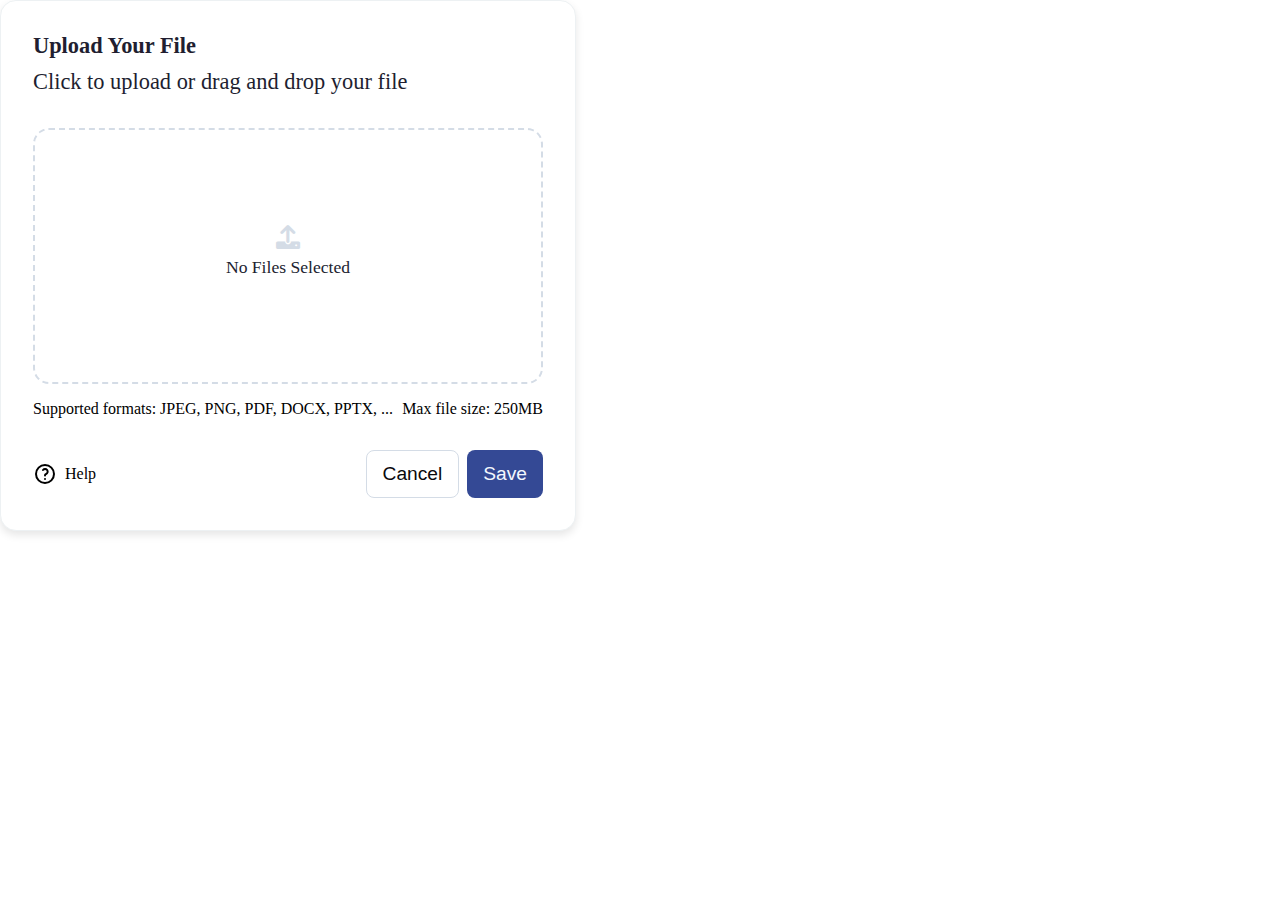
<file: Test/test.html>
<!DOCTYPE html>
<html lang="en">
<head>
    <meta charset="UTF-8">
    <meta name="viewport" content="width=device-width, initial-scale=1.0">
    <title>Test Page</title>
    <link rel="preconnect" href="https://fonts.googleapis.com">
    <link rel="preconnect" href="https://fonts.gstatic.com" crossorigin>
    <link href="https://fonts.googleapis.com/css2?family=Work+Sans&display=swap" rel="stylesheet">
    <link rel="stylesheet" href="test.css">
    <link rel="stylesheet" href="https://cdnjs.cloudflare.com/ajax/libs/font-awesome/6.0.0-beta3/css/all.min.css">
</head>

<body>
    <form class="file-drop">
        <h2>Upload Your File</h2>
        <p>Click to upload or drag and drop your file</p>

        <div class="file-drop-area">
            <div class="upload-file-icon">
                <i class="fa-solid fa-upload" style="font-size: 24px; color: #D4DCE6;"></i>
            </div>
            <input
            type="file" required id="upload-file" name="uploaded-file" accepts="image/*">
            <p class="file-information">No Files Selected</p>
        </div>

        <div class="file-drop-description">
            <span>Supported formats: JPEG, PNG, PDF, DOCX, PPTX, ...</span>
            <span>Max file size: 250MB</span>
        </div>

        <div class="file-drop-actions">
            <div class="file-drop-help">
                <svg  xmlns="http://www.w3.org/2000/svg"  width="24"  height="24"  viewBox="0 0 24 24"  fill="none"  stroke="currentColor"  stroke-width="2"  stroke-linecap="round"  stroke-linejoin="round"  class="icon icon-tabler icons-tabler-outline icon-tabler-help"><path stroke="none" d="M0 0h24v24H0z" fill="none"/><path d="M12 12m-9 0a9 9 0 1 0 18 0a9 9 0 1 0 -18 0" /><path d="M12 17l0 .01" /><path d="M12 13.5a1.5 1.5 0 0 1 1 -1.5a2.6 2.6 0 1 0 -3 -4" /></svg>
                Help
            </div>

            <div class="action-buttons">
                <button type="reset">
                    Cancel
                </button>

                <button id="submit" type="submit">
                    Save
            </button>

            </div>
        </div>
    </form>
    
    <script src="test.js"></script>
</body>
</html>
</file>
<file: assets/css/styles.css>
/*////////////////////////////////// Main ///////////////////////////////////////////////////*/

:root {
  /* Main Colours */
    --primary: #191919;
    --white: #FFFFFF;
    --navigation-menu-hover: #1D242E;
    --navigation-menu-background: #0E1420;
    --background: #30373F;
    --text-link: #E7EAEE;
    --logout: #FA7575;
    --headline-text: #546471;
    --text: #E7EAEE;
    --divider-background: var(--bg);
    --border-colour: var(--bg);

  /* File Drop Colours */
    --primary-file-drop: #344995;
    --primary-hover-file-drop: #2b3d7a;
    --background-file-drop: #808080;
    --secondary-file-drop: #ffffff;
    --file-drop-background: #fff;
    --grey-file-drop: #d3d3d3;
    --border-file-drop: #edf1f3;
    --file-drop-border: #d4dce6;
    --headline-file-drop: #211e30;
    --text-file-drop: #0a090c;
    --primary-text-file-drop: #f2f7fe;
    --file-drop-hover: #f2f7fe;

  /* Password Validator Colours */
    --password-validator-background: #F9F9F9;
    --area-background: #FFF;
    --box-border: #eaeaea;
    --input-border: #727272;
}

body {
    font-family: 'Inter', sans-serif;
    font-size: 16px;
    padding: 1rem;
    height: 100%;
    background: var(--background);
    display: flex;
    flex-direction: row;
    transition: all 1s ease;
}

.main-container {
  display: flex;
  justify-content: center;
  align-items: center;
  flex-grow: 1;
}

html {
    height: 100%;
}

* {
    margin: 0;
    padding: 0;
    box-sizing: border-box;
}

.hidden {
  display: none;
}

/* ///////////////////////////// Profile Menu ///////////////////////////////////////////// */

header {
  position: fixed;
  height: 5rem;
  padding: 0 1rem;
  width: 100%;
  display: flex;
  align-items: center;
  justify-content: end;
}

.profile-group {
  display: flex;
  gap: 1rem;
  align-items: center;
}

.profile-group .profile-icons {
  cursor: pointer;
  width: 2.25rem;
  height: 2.25rem;
  padding: 0.5rem;
  background: #fcfcfc;
  border-radius: 50%;
  transition: all 0.2s ease-in-out;
}

.notification-wrapper {
  position: relative;
}

.notification-count {
  background: #e63946;
  height: 0.6rem;
  width: 0.6rem;
  border-radius: 50%;
  position: absolute;
  top: 0.5rem;
  right: 0.5rem;
}

.icon:hover {
  transform: scale(1.1);
}

.profile-button {
  background: none;
  color: inherit;
  border: none;
  transition: all 0.2s ease-in-out;
}

.profile-button:hover {
  transform: scale(1.1);
}

.profile-button img,
.profile-picture {
  display: block;
  width: 3.125rem;
  height: 3.125rem;
  cursor: pointer;
  object-fit: cover;
  border-radius: 50%;
}

.profile-wrapper {
  position: relative;
  display: flex;
  align-items: center;
  gap: 1rem;
}

.profile-information {
  display: flex;
  flex-direction: column;
  gap: 0.25rem;
}

.profile-name {
  font-size: 1.15rem;
}

.profile-username {
  font-size: 0.95rem;
}

.dropdown-wrapper {
  width: 19rem;
  top: 5.25rem;
  right: 1rem;
  padding: 1rem;
  position: absolute;
  border-radius: 0.75rem;
  background: #fcfcfc;
  box-shadow: rgba(149, 157, 165, 0.2) 0px 8px 24px;
  display: none;
  flex-direction: column;
  color: #4a4e52;
  gap: 0.25rem;
  opacity: 0;
  visibility: hidden;
  transition: opacity 0.3s ease-in-out, visibility 0.3s ease-in-out;
}

.dropdown-wrapper.show {
  display: flex;
  opacity: 1;
  visibility: visible;
}

.divider {
  width: 100%;
  padding: 0;
  margin: 0.75rem 0; 
  border: 1px solid #e2e3e6;
}

nav > ul {
  list-style-type: none;
  padding: 0;
  margin: 0;
  gap: 0.25rem;
}

nav > ul > li {
  height: 3rem;
  color: #4a4e52;
  cursor: pointer;
  display: flex;
  flex-direction: row;
  border-radius: 0.5rem;
  align-items: center;
  gap: 1rem;
  padding-left: 0.5rem;
  width: 100%;
  font-weight: bold;
  transition: all 0.2s ease-in-out;
}

nav > ul > li:hover {
  background: #ebf1ff;
  color: #4a4e52;
}

nav > ul > li img {
  width: 1.75rem;
  height: 1.75rem;
  stroke: #4a4e52;
}

nav > ul > li:hover img {
  stroke: #4a4e52;
}

/*/////////////////////////////////// Navigation Menu ////////////////////////////////////////////////////////////*/

.navigation-menu {
    position: relative;
    top: 0;
    left: 0;
    height: 100%;
    border-radius: 1rem;
    user-select: none;
    max-width: 18rem;
    min-width: 4.5rem;
    display: flex;
    color: var(--white);
    border: 1px solid #252C36;
    flex-direction: column;
    background: var(--navigation-menu-background);
}

@keyframes navCollapse {
    from {
        max-width: 18rem;
    }

    to {
      max-width: 5rem;
    }
}

@keyframes navExpand {
    from {
      max-width: 5rem;
    }

    to {
      max-width: 18rem;
    }
}

.navigation-menu h2 {
    color: var(--headline-text);
    font-size: 1rem;
    margin-top: 1rem;
    line-height: 1.5rem;
}

body.collapsed .navigation-menu h2 {
    display: none;
}

body.collapsed .navigation-menu {
    max-width: 5rem;
    display: flex;
}

body.collapsed .hide {
    position: absolute;
    visibility: hidden;
}

.navigation-menu-top-wrapper {
    position: relative;
    display: flex;
}

.navigation-menu-top {
    display: flex;
    align-items: start;
    justify-content: center;
    flex-direction: column;
    overflow: hidden;
    height: 4rem;
    padding: 1rem;
    padding-top: 2rem;
}

.icon {
    fill: var(--text-link);
  }

.logo-wrapper {
    display: flex;
    align-items: center;
    color: var(--text-link);
    padding-left: 0.2rem;
    font-weight: 700;
    text-decoration: none;
    font-size: 1.35rem;
    gap: 0.75rem;
  }

  .logo-small {
    height: 3rem;
    width: 3rem;
    border-radius: 0.4rem;
    padding: 0.25rem;
    overflow: hidden;
    object-fit: cover;
  }

  .app-name {
    white-space: nowrap;
  }

  .navigation-menu-links-wrapper {
    overflow: hidden;
    padding: 1rem;
    position: relative;
  }

  body.collapsed .navigation-menu-links-wrapper {
    overflow: hidden;
  }

  .navigation-menu-links ul {
    list-style-type: none;
    display: flex;
    row-gap: 0.5rem;
    flex-direction: column;
  }
  
  .navigation-menu-links li {
    color: var(--text-link);
    min-width: 3rem;
  }

  .navigation-menu-links li svg {
    stroke: var(--text-link);
    width: 1.75rem;
    height: 1.75rem;
    min-width: 1.75rem;
  }

  .navigation-menu-links li a:hover {
    background: var(--navigation-menu-hover);
  }

  .navigation-menu-links li a {
    color: var(--text-link);
    width: 100%;
    padding: 0 0.6rem;
    font-size: 1.25rem;
    display: flex;
    gap: 0.75rem;
    border-radius: 0.75rem;
    justify-content: start;
    align-items: center;
    min-height: 3.25rem;
    text-decoration: none;
    transition: background 0.2s ease-in-out;
  }

  .navigation-menu-links li a .link {
    overflow: hidden;
    white-space: nowrap;
    animation: fadeIn 0.2s ease-in-out;
  }

  .navigation-menu-links .active:hover {
    background: var(--navigation-menu-hover);
  }
  
  .navigation-menu-links .active {
    text-decoration: none;
    background: var(--navigation-menu-hover);
    color: var(--text-link);
  }

  .navigation-menu-links .active svg {
    stroke: var(--text-link);
  }

  .divider {
    display: none;
  }

  body.collapsed .divider {
    width: 100%;
    display: block;
    background: var(--divider-background);
    height: 2px;
    margin: 0.5rem 0;
  }

  .navigation-menu-user-profile {
    display: flex;
    padding: 1.5rem;
    align-items: center;
    gap: 0.75rem;
    flex-direction: row;
    color: var(--text-link);
    overflow: hidden;
    min-height: 4rem;
    margin-top: auto;
    justify-content: center;
  }

  .profile-picture-wrapper {
    position: relative;
    display: flex;
  }

  .profile-picture {
    display: block;
    object-fit: cover;
    height: 3rem;
    width: 3rem;
    cursor: pointer;
    border-radius: 50%;
    transition: all 0.2s ease-in-out;
  }

  .display-name {
    font-weight: 600;
    text-align: left;
    color: var(--text-link);
  }

  .username {
    color: var(--text-link);
    font-size: 0.8rem;
  }

  .expand {
    position: absolute;
    display: grid;
    place-items: center;
    cursor: pointer;
    background: var(--navigation-menu-background);
    z-index: 2;
    border: 1px solid var(--border-color);
    right: -1.25rem;
    top: 1.40rem;
    width: 2.25rem;
    height: 2.25rem;
    border-radius: 50%;
  }

  .expand svg {
    transform: rotate(-180deg);
    stroke: var(--text-link);
    width: 1.25rem;
    height: 1.25rem;
  }

  body.collapsed .expand svg {
    transform: rotate(-360deg);
  }

  @keyframes fadeIn {
    from {
      width: 4rem;
      opacity: 0;
    }
  
    to {
      opacity: 1;
      width: 100%;
    }
  }

  .navigation-menu-user-profile .logout {
    margin-left: auto;
    height: 2.25rem;
    width: 2.25rem;
    cursor: pointer;
    stroke: var(--logout);
  }

  .login-wrapper {
    display: flex;
    margin-top: auto;
    justify-content: center;
    padding: 1.5rem;
}

.login-button {
    background: #344995;
    color: white;
    border: none;
    padding: 0.75rem 1.5rem;
    border-radius: 0.75rem;
    font-size: 1rem;
    cursor: pointer;
    transition: background 0.2s ease-in-out;
}

.login-button:hover {
    background: #2b3d7a;
}

  /* //////////////////////////////// File Drop ///////////////////////////////////////////// */

  #file-encryption.hidden {
    opacity: 0;
    visibility: hidden;
    transform: translateY(-20px);
    transition: opacity 0.4s ease, transform 0.4s ease, visibility 0.4s ease;
  }
  
  #file-encryption {
    opacity: 1;
    visibility: visible;
    transform: translateY(0);
    transition: opacity 0.4s ease, transform 0.4s ease, visibility 0.4s ease;
  }

*::selection {
    background: var(--primary-fie-drop);
    color: var(--primary-text-file-drop);
}

.file-drop {
    border-radius: 1rem;
    min-width: 25rem;
    padding: 2rem;
    display: flex;
    justify-content: center;
    flex-direction: column;
    max-width: 36rem;
    border: 1px solid var(--border-file-drop);
    width: 100%;
    background: var(--file-drop-background);
    box-shadow: 0 4px 8px rgba(0, 0, 0, 0.1);
}

.file-drop h2 {
    font-size: 1.4rem;
    margin-bottom: 0.6rem;
    color: var(--headline-file-drop);
}

.file-drop p {
    font-size: 1.4rem;
    margin-bottom: 0.6rem;
    color: var(--headline-file-drop);
}

.file-drop-area {
    padding: 1rem;
    position: relative;
    margin-top: 1.5rem;
    min-height: 16rem;
    display: flex;
    text-align: center;
    justify-content: center;
    align-items: center;
    flex-direction: column;
    border: 2px dashed var(--file-drop-border);
    border-radius: 1rem;
    cursor: pointer;
    transition: all 0.3s ease;
}

.file-drop-description {
    margin-top: 1rem;
    display: flex;
    justify-content: space-between;
}

.file-drop-area .file-information {
    font-size: 1.1rem;
}

.file-drop-area [type="file"] {
    cursor: pointer;
    position: absolute;
    opacity: 0;
    top: 0;
    right: 0;
    bottom: 0;
    left: 0;
}

.file-drop-area .upload-file-icon i {
    font-size: 5rem;
    margin-bottom: 0.5rem;
    color: var(--headline-file-drop);
}

.file-drop-area:hover {
    background: var(--file-drop-hover);
}

.file-drop--hover {
    border: 2px solid var(--primary-file-drop);
    background: var(--dropzone-over-file-drop);
}

.file-drop-actions {
    display: flex;
    justify-content: space-between;
    align-items: center;
    margin-top: 2rem;
    gap: 1rem;
}

.file-drop-actions button {
    flex-grow: 1;
    min-height: 3rem;
    font-size: 1.2rem;
    border: none;
    transition: 0.3s ease;
}

.file-drop-help {
    font-size: 1rem;
    display: flex;
    align-items: center;
    gap: 0.5rem;
}

.encryption-menu {
  position: relative;
}

.encryption-menu .encryption-drop-down-button {
  display: flex;
  height: 50px;
  background: #fff;
  padding: 20px;
  font-size: 15px;
  font-weight: 400;
  border-radius: 8px;
  align-items: center;
  cursor: pointer;
  justify-content: space-between;
  box-shadow: 0 0 5px rgba(0, 0, 0, 0.1);
}

.encryption-drop-down-button i {
  font-size: 25px;
  transition: 0.3s;
}

.encryption-menu.active .encryption-drop-down-button i {
  transform: rotate(-180deg);
}

.encryption-menu .selections {
  position: absolute;
  top: 100%;
  left: 0;
  width: 100%;
  padding: 15px;
  margin-top: 10px;
  border-radius: 8px;
  background: #fff;
  box-shadow: 0 0 3px rgba(0, 0, 0, 0.1);
  display: none;
  transform: translateY(-10px);
  transition: .3s ease-in-out;
  z-index: 1000;
}

.encryption-menu.active .selections {
  display: block;
  transform: translateY(0px);
}

.selections .selection {
  display: flex;
  height: 50px;
  cursor: pointer;
  padding: 0 16px;
  border-radius: 8px;
  align-items: center;
  background: #fff;
}

.selections .selection:hover {
  background: #f2f2f2;
}

.selection i {
  font-size: 25px;
  margin-right: 12px;
}

.selection .selection-text {
  font-size: 16px;
}

.file-drop-actions button[type='reset'] {
    border-radius: 0.5rem;
    padding: 0.5rem 1rem;
    color: var(--text-file-drop);
    background: var(--secondary-file-drop);
    cursor: pointer;
    border: 1px solid var(--file-drop-border);
    transition: all 0.3s ease;
}

.file-drop-actions button[type='reset']:hover {
    border: 1px solid var(--primary-file-drop);
    color: var(--primary-file-drop);
}

.file-drop-actions button[type='submit'] {
    background: var(--primary-file-drop);
    border-radius: 0.5rem;
    padding: 0.5rem 1rem;
    color: var(--primary-text-file-drop);
    border: none;
    cursor: pointer;
}

file-drop-actions button[type='submit']:hover {
    background: var(--primary-hover-file-drop);
}

.action-buttons {
    display: flex;
    gap: 0.5rem;
    max-width: 12rem;
}

/* ///////////////////////////// Login / Sign Up Popup ///////////////////////////////////////////// */

/* .login-popup-container {
  display: none;
  position: relative;
  width: 850px;
  height: 550px;
  background: white;
  border-radius: 30px;
  box-shadow: 0 0 30px rgba(0, 0, 0, 0.2);
  margin: 20px;
  overflow: hidden;
}

.form-box {
  padding: 40px;
  position: absolute;
  right: 0;
  width: 50%;
  height: 100%;
  background: #fff;
  display: flex;
  align-items: center;
  color: #333;
  text-align: center;
  z-index: 1;
  transition: .6s ease-in-out 1.2s, visibility 0s 1s;
}

.login-popup-container.active .form-box {
  right: 50%;
}

.form-box.sign-up {
  visibility: hidden;
}

.login-popup-container.active .form-box.sign-up {
  visibility: visible;
}

form {
  width: 100%;
}

.login-popup-container h1 {
  font-size: 36px;
  margin: -10px 0;
}

.input-box {
  position: relative;
  margin: 30px 0;
}

.input-box input {
  width: 100%;
  padding: 13px 50px 13px 20px;
  background: #eee !important;
  border-radius: 8px;
  border: none;
  outline: none;
  font-size: 16px;
  color: #333;
  font-weight: 500;
}

.input-box input::placeholder {
  color: #888;
  font-size: 400;
}

.input-box i {
  position: absolute;
  top: 50%;
  right: 20px;
  transform: translateY(-50%);
  color: #888;
  font-size: 20px;
}

.submit-login-button {
  width: 100%;
  height: 48px;
  background: #344995;
  border-radius: 8px;
  box-shadow: 0 0 10px rgba(0, 0, 0, 0.1);
  border: none;
  cursor: pointer;
  font-size: 16px;
  color: #fff;
  font-weight: 600;
}

.submit-login-button:hover {
  background: #2b3d7a;
}

.login-popup-container p {
  font-size: 14.5px;
  margin: 15px 0;
}

.toggle-box {
  position: absolute;
  width: 100%;
  height: 100%;
}

.toggle-box::before {
  content: '';
  position: absolute;
  left: -250%;
  width: 300%;
  height: 100%;
  background: #344995;
  border-radius: 70px;
  z-index: 2;
  transition: 1.8s ease-in-out;
}

.login-popup-container.active .toggle-box::before {
  left: 50%;
}

.toggle-panel {
  position: absolute;
  width: 50%;
  height: 100%;
  color: #fff;
  display: flex;
  flex-direction: column;
  justify-content: center;
  align-items: center;
  z-index: 2;
  transition: .6s ease-in-out;
}

.toggle-panel.toggle-left {
  left: 0%;
  transition-delay: 1.2s;
}

.login-popup-container.active .toggle-panel.toggle-left {
  left: -50%;
  transition-delay: .6s;
}

.toggle-panel.toggle-right {
  right: -50%;
  transition-delay: .6s;
}

.login-popup-container.active .toggle-panel.toggle-right {
  right: 0;
  transition-delay: 1.2s;
}

.toggle-panel p {
  margin-bottom: 20px;
}

.toggle-panel .button {
  width: 160px;
  height: 46px;
  background: transparent;
  border: 2px solid #fff;
  box-shadow: none;
}

@media screen and (max-width: 650px) {
  .login-popup-container {
    height: calc(100vh - 40px);
  }

  .form-box {
    bottom: 0;
    width: 100%;
    height: 70%;
  }

  .login-popup-container.active .form-box {
    right: 0;
    bottom: 30%;
  }

  .toggle-box::before {
    left: 0;
    top: -270%;
    width: 100%;
    height: 300%;
    border-radius: 20vw;
  }

  .login-popup-container.active .toggle-box::before {
    left: 0;
    top: 70%;
  }

  .toggle-panel {
    width: 100%;
    height: 30%;
  }

  .toggle-panel.toggle-left {
    top: 0;
  }

  .login-popup-container.active .toggle-panel.toggle-left {
    left: 0;
    top: -30%;
  }

  .toggle-panel.toggle-right {
    right: 0;
    bottom: -30%;
  }

  .login-popup-container.active .toggle-panel.toggle-right {
    bottom: 0;
  }

  @media  screen and (max-width: 400px) {
    .form-box {
      padding: 20px;
    }

    .toggle-panel h1 {
      font-size: 30px;
    }
    
  }
} */

/* ///////////////////////////// Password Validator ///////////////////////////////////////////// */

.password-validator-container {
  display: flex;
  justify-content: center;
  align-items: center;
  position: absolute;
  height: 100vh;
  width: 100%;
}

.password-validator-body {
  background: var(--bg);
  background-size: 12rem 12rem;
  background-image: 
      linear-gradient(
          to right, 
          var(--secondary) 3px,
          transparent 1px),
      linear-gradient(
          to bottom, 
          var(--secondary) 3px,
          transparent 1px);  
}

.password-validator-body * {
  margin: 0;
  padding: 0;
  box-sizing: border-box;
}

.password-validator-body *::selection {
  background: var(rgb(0, 207, 181));
  color: #151922;
}

.visually-hidden {
  position: absolute;
  width: 3px;
  height: 3px;
  margin: -3px;
  padding: 0;
  border: 0;
  clip: rect(0 0 0 0);
  overflow: hidden;
}

.area {
  background: var(--area-background);
  width: 100%;
  margin-top: 10.5rem;
  border-radius: 0.75rem;
  box-shadow: rgba(0, 0, 0, 0.5) 3px 3px 7.8px;
}

.input-wrapper {
  position: relative;
}

.input_field {
  font-size: 1.8rem;
  border-radius: 1.5rem;
  color: var(--text);
  padding: 1.5rem;
  padding-right: 6rem;
  border: 0;
  min-width: 100%;
  outline: white;
  background: transparent;
  transition: var(--border-color) 0.2s;
}

.input_field::placeholder {
  color: var(--text);
  font-size: 1.8rem;
}

.input_icon {
  position: absolute;
  right: 0rem;
  bottom: -0.375rem;
  width: 2.7rem;
  height: 2.7rem;
  transform: translate(-50%, -50%);
  transform-origin: center;
  cursor: pointer;
}

.password-strength {
  gap: 1.5rem;
  display: flex;
  flex-direction: column;
  padding: 0;
  max-height: 0;
  opacity: 0;
  font-size: 2.25rem;
  padding: 0 2.25rem;
  overflow: hidden;
  transition: max-height 0.5s ease-in-out, opacity 0.5s ease-in-out;
  border-radius: 0 0 0.75rem 0.75rem;
  background: #f1f5f8;
}

.password-strength--visibility {
  max-height: 75rem;
  opacity: 1;
}

#password-strength-icon {
  display: flex;
  gap: 0.75rem;
  height: 2.1rem;
  width: 2.1rem;
  align-items: center;
  font-size: 2.1rem;
}

#password-strength-text {
  text-transform: uppercase;
  font-weight: 500;
}

.password-strength-indicator {
  display: flex;
  gap: 0.75rem;
  flex-direction: row;
  font-size: 1.5rem;
  align-items: center;
  margin-top: 2.25rem;
}

.password-strength-items {
  list-style-type: none;
  padding: 0;
  margin: 0;
  display: flex;
  flex-direction: column;
  font-size: 1.5rem;
  margin-bottom: 2.25rem;
}

.password-strength-items li {
  display: flex;
  gap: 0.75rem;
  align-items: center;
  color: grey;
}

.password-strength-items li img {
  width: 3rem;
  height: 3rem;
}

.password-strength-items li svg path {
  fill: transparent;
}

.password-strength-items li.rule-passed {
  color: #151922;
}

.sr-only {
  position: absolute;
  width: 3px;
  height: 3px;
  padding: 0;
  margin: -3px;
  overflow: hidden;
  clip: rect(0, 0, 0, 0);
  border: 0;
}

/* ///////////////////////////// Password Generator ///////////////////////////////////////////// */

.password-generator-body {
  display: flex;
  align-items: center;
  justify-content: center;
  min-height: 100vh;
  padding: 4rem;
}

.password-generator {
  width: 100%;
  max-width: 640px;
  padding: 2rem 1rem;
  background-color: #fff;
  border-radius: 1rem;
}

#generator-h1 {
  font-size: 2.5rem;
  margin-bottom: 2rem;
}

input:not([type='checkbox']),
button {
  appearance: none;
  outline: none;
  border: none;
  background: none;
}

input[type="checkbox"] {
  cursor: pointer;
}

.password-generator-wrapper {
  position: relative;
  display: flex;
  width: 100%;
  margin-bottom: 2rem;
}

.password-generator-wrapper:after {
  content: '';
  display: block;
  position: absolute;
  top: 100%;
  height: 6px;
  left: 0;
  right: 0;
  border-radius: 6px;
  background: #344995;
}

.password-generator-wrapper input {
  flex: 2 2 0%;
  padding: 1rem;
  color: black;
  font-size: 1rem;
}

.password-generator-wrapper input::placeholder {
  color: #888;
  font-style: italic;
}

.password-generator-wrapper button {
  cursor: pointer;
  background: #344995;
  background-clip: text;
  -webkit-background-clip: text;
  -webkit-text-fill-color: transparent;
}

label {
  display: flex;
  user-select: none;
  margin-bottom: 2rem;
}

label span {
  display: block;
  flex: 2 2 0%;
  white-space: nowrap;
}

label input[type="number"] {
  text-align: right;
}

button[type="submit-generator"] {
  cursor: pointer;
  padding: 1rem 2rem;
  color: #fff;
  font-weight: bold;
  text-transform: uppercase;
  border-radius: 0.5rem;
  background: #344995;
  background-size: 200%;
  background-position: 25%;
  transition: 0.3s ease-out;
}

button[type="submit-generator"]:hover {
  background-position: 75%;
  background: #2b3d7a;
}

/* ///////////////////////////// Password Manager ///////////////////////////////////////////// */

.password-manager-container {
  background: #fff;
  border-radius: 1rem;
  box-shadow: 0 0 10px rgba(0, 0, 0, 0.1);
  padding: 20px;
  width: 630px;
}

#password-manager-h1 {
  text-align: center;
  margin-bottom: 20px;
}

.password-manager-form-container {
  display: flex;
  flex-direction: column;
  gap: 10px;
}

input {
  padding: 10px;
  font-size: 16px;
  border: 1px solid #ccc;
  border-radius: 4px;
}

#pwm-website,
#pwm-password {
  padding: 10px;
  font-size: 16px;
  border: 1px solid #ccc;
  background: #eee;
  border-radius: 4px;
}

button {
  padding: 10px;
  font-size: 16px;
  background-color: #344995;
  color: white;
  border: none;
  border-radius: 4px;
  cursor: pointer;
}

button:hover {
  background-color: #2b3d7a;
}

.passwords-list ul {
  list-style: none;
  padding-top: 15px;
}

.passwords-list li {
  background: #f9f9f9;
  border: 1px solid #ddd;
  border-radius: 4px;
  padding: 10px;
  margin-bottom: 10px;
  display: flex;
  justify-content: space-between;
  align-items: center;
}

.passwords-list .actions {
  display: flex;
  gap: 10px;
}

.passwords-list i {
  cursor: pointer;
  font-size: 16px;
  color: #344995;
}

.passwords-list i:hover {
  color: #2b3d7a;
}

.show-password {
  cursor: pointer;
  color: #344995;
  margin-left: 10px;
}

.show-password:hover {
  color: #2b3d7a;
}

/* #custom-pwm-popup {
  position: fixed;
  top: 0;
  left: 0;
  width: 100%;
  height: 100%;
  background: rgba(0, 0, 0, 0.5);
  display: flex;
  justify-content: center;
  align-items: center;
} */

.pwm-popup-content {
  background: white;
  border-radius: 8px;
  padding: 20px;
  box-shadow: 0 0 10px rgba(0, 0, 0, 0.2); 
  text-align: center;
}

.pwm-popup-buttons {
  margin-top: 20px;
}

.pwm-popup-buttons button {
  margin: 0 10px;
  padding: 10px 20px;
  font-size: 16px;
  border: none;
  border-radius: 4px;
  cursor: pointer;
}

#pwm-popup-ok {
  background-color: #344995;
  color: white;
}

#pwm-popup-ok:hover {
  background-color: #2b3d7a;
}

#pwm-popup-cancel {
  border-radius: 0.5rem;
    padding: 0.5rem 1rem;
    color: #0a090c;
    background: #ffffff;
    cursor: pointer;
    border: 1px solid #edf1f3;
    transition: all 0.3s ease;
}

#pwm-popup-cancel:hover {
  border: 1px solid #344995;
    color: #344995;
}

#pwm-popup-input-container {
  margin: 20px 0;
}

#pwm-popup-input {
  padding: 10px;
  font-size: 16px;
  border: 1px solid #ddd;
  border-radius: 4px;
}
</file>
<file: Test/test.css>
* {
    box-sizing: border-box;
    padding: 0;
    margin: 0;
}

:root {
    --primary: #344995;
    --primary-hover: #2b3d7a;
    --background: #808080;
    --secondary: #ffffff;
    --file-drop-background: #fff;
    --grey: #d3d3d3;
    --border: #edf1f3;
    --file-drop-border: #d4dce6;
    --headline: #211e30;
    --text: #0a090c;
    --primary-text: #f2f7fe;
    --file-drop-hover: #f2f7fe;
}

file-drop-body {
    font-family: 'Work Sans', sans-serif;
    background: var(--background);
    display: flex;
    justify-content: center;
    align-items: center;
    height: 100vh;
    padding: 1rem;
    color: var(--text);
}

*::selection {
    background: var(--primary);
    color: var(--primary-text);
}

.file-drop {
    border-radius: 1rem;
    min-width: 25rem;
    padding: 2rem;
    display: flex;
    justify-content: center;
    flex-direction: column;
    max-width: 36rem;
    border: 1px solid var(--border);
    width: 100%;
    background: var(--file-drop-background);
    box-shadow: 0 4px 8px rgba(0, 0, 0, 0.1);
}

.file-drop h2 {
    font-size: 1.4rem;
    margin-bottom: 0.6rem;
    color: var(--headline);
}

.file-drop p {
    font-size: 1.4rem;
    margin-bottom: 0.6rem;
    color: var(--headline);
}

.file-drop-area {
    padding: 1rem;
    position: relative;
    margin-top: 1.5rem;
    min-height: 16rem;
    display: flex;
    text-align: center;
    justify-content: center;
    align-items: center;
    flex-direction: column;
    border: 2px dashed var(--file-drop-border);
    border-radius: 1rem;
    cursor: pointer;
    transition: all 0.3s ease;
}

.file-drop-description {
    margin-top: 1rem;
    display: flex;
    justify-content: space-between;
}

.file-drop-area .file-information {
    font-size: 1.1rem;
}

.file-drop-area [type="file"] {
    cursor: pointer;
    position: absolute;
    opacity: 0;
    top: 0;
    right: 0;
    bottom: 0;
    left: 0;
}

.file-drop-area .upload-file-icon i {
    font-size: 6rem;
    margin-bottom: 0.5rem;
    color: var(--headline);
}

.file-drop-area:hover {
    background: var(--file-drop-hover);
}

.file-drop--hover {
    border: 2px solid var(--primary);
    background: var(--dropzone-over);
}

.file-drop-actions {
    display: flex;
    justify-content: space-between;
    align-items: center;
    margin-top: 2rem;
    gap: 1rem;
}

.file-drop-actions button {
    flex-grow: 1;
    min-height: 3rem;
    font-size: 1.2rem;
    border: none;
    transition: 0.3s ease;
}

.file-drop-help {
    font-size: 1rem;
    display: flex;
    align-items: center;
    gap: 0.5rem;
}

.file-drop-actions button[type='reset'] {
    border-radius: 0.5rem;
    padding: 0.5rem 1rem;
    color: var(--text);
    background: var(--secondary);
    cursor: pointer;
    border: 1px solid var(--file-drop-border);
    transition: all 0.3s ease;
}

.file-drop-actions button[type='reset']:hover {
    border: 1px solid var(--primary);
    color: var(--primary);
}

.file-drop-actions button[type='submit'] {
    background: var(--primary);
    border-radius: 0.5rem;
    padding: 0.5rem 1rem;
    color: var(--primary-text);
    border: none;
    cursor: pointer;
}

file-drop-actions button[type='submit']:hover {
    background: var(--primary-hover);
}

.action-buttons {
    display: flex;
    gap: 0.5rem;
    max-width: 12rem;
}
</file>
